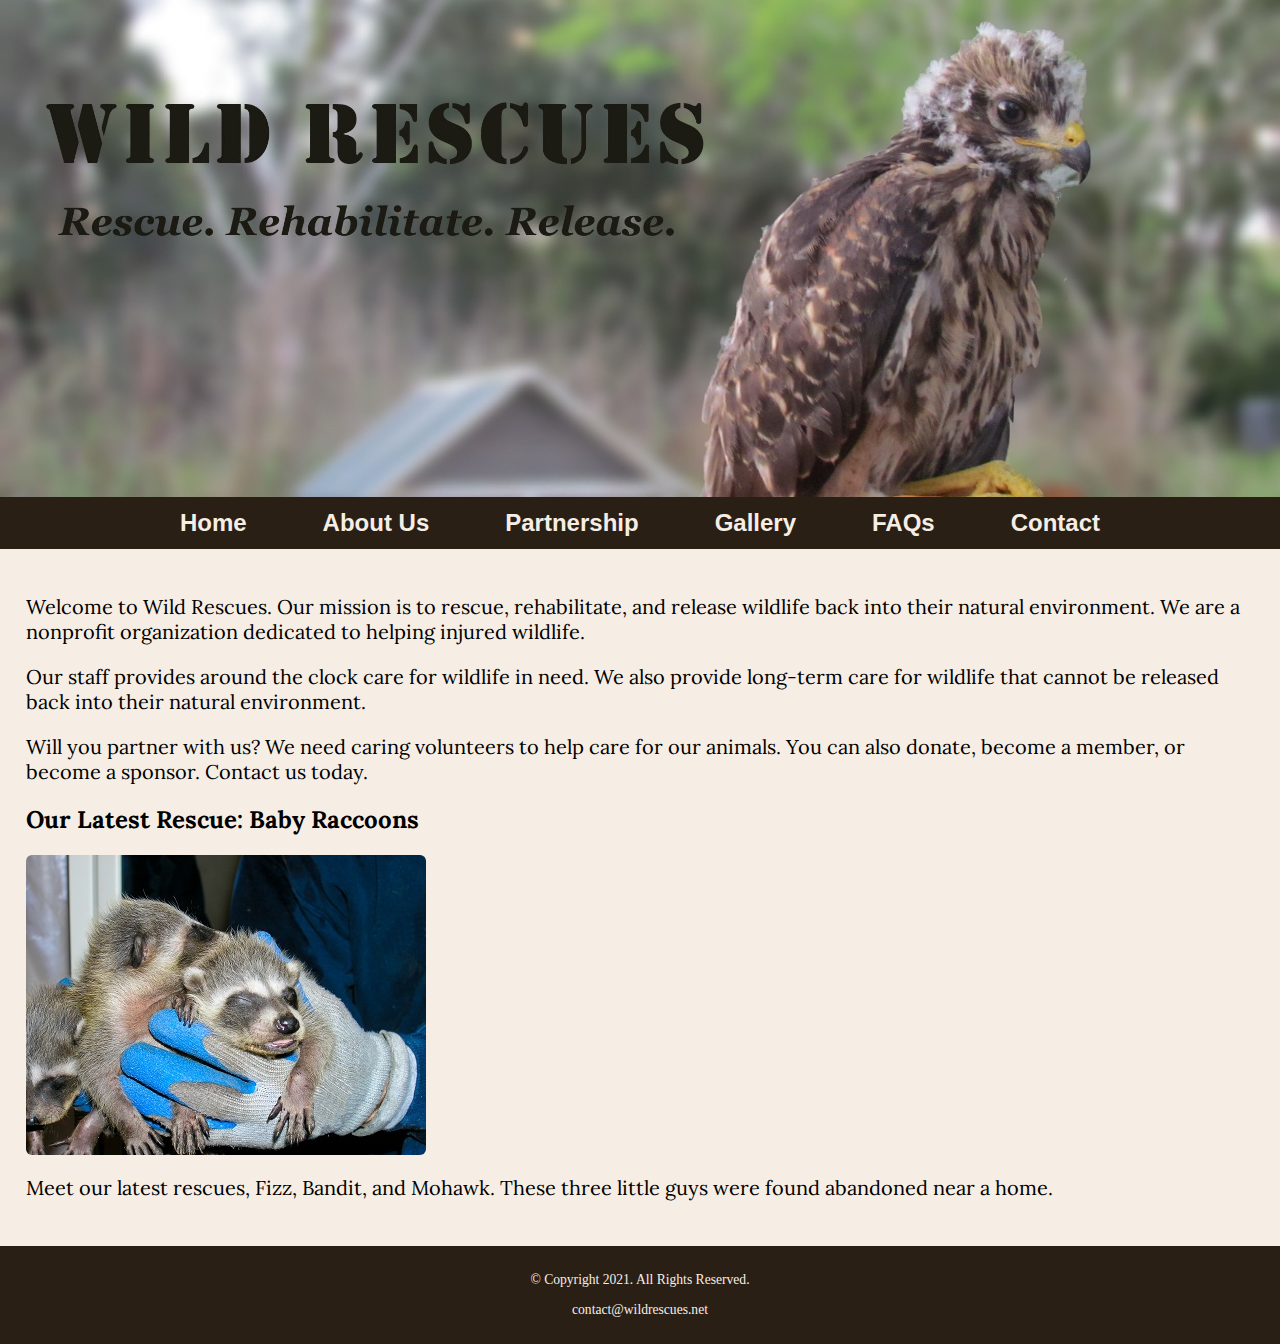
<file: index.html>
<!DOCTYPE html>
<!-- 
	Student Name: Caleb Harris
	File Name: index.html
	Today's Date: 06/14/2021
 -->
<html lang="en">
<head>
	<title>Wild Rescues: Home</title>
	<meta charset="utf-8">
    <link rel="stylesheet" href="css/styles.css">
    <meta name="viewport" content="width=device-width, initial-scale=1.0">
    <link href="https://fonts.googleapis.com/css?family=Emblema+One|Lora&display=swap" rel="stylesheet">
    <link rel="shortcut icon" href="images/favicon.ico">
<link rel="icon" type="image/png" sizes="32x32" href="images/favicon-32.png">
<link rel="apple-touch-icon" sizes="180x180" href="images/apple-touch-icon.png">   
<link rel="icon" sizes="192x192" href="images/android-chrome-192.png">
</head>
<body>
    
    <div id="wrapper">

        <header>
            <div class="tab-desk">
              <a href="index.html"><img src="images/baby-hawk.jpg" alt="rescued baby hawk"></a>
            </div>
            <div class="mobile">
                <h1>&#128062; Wild Rescues</h1>
                <h3>Rescue. Rehabilitate. Release.</h3>
            </div>
        </header>

        <nav>
            <ul>
                <li><a href="index.html">Home</a></li>  
                <li><a href="about.html">About Us</a></li> 
                <li><a href="partnership.html">Partnership</a></li> 
                <li><a href="gallery.html">Gallery</a></li> 
                <li><a href="faqs.html">FAQs</a></li> 
                <li><a href="contact.html">Contact</a></li>
            </ul>
        </nav>

        <!-- Use the main area to add the main content to the webpage -->
        <main>

            <div id="welcome">

                <p>Welcome to Wild Rescues. Our mission is to rescue, rehabilitate, and release wildlife back into their natural environment. We are a nonprofit organization dedicated to helping injured wildlife.</p>

                <p>Our staff provides around the clock care for wildlife in need. We also provide long-term care for wildlife that cannot be released back into their natural environment.</p>

                <p>Will you partner with us? We need caring volunteers to help care for our animals. You can also donate, become a member, or become a sponsor. Contact us today.</p>

            </div>

            <div id="latest">

                <h2>Our Latest Rescue: Baby Raccoons</h2>
                <img src="images/baby-raccoons.jpg" alt="hands holding three baby raccoons" class="round">
                <p>Meet our latest rescues, Fizz, Bandit, and Mohawk. These three little guys were found abandoned near a home.</p>

            </div>

        </main>

        <footer>
            <p>&copy; Copyright 2021. All Rights Reserved.</p>
            <p><a href="mailto:contact@wildrescues.net">contact@wildrescues.net</a></p>
        </footer>
        
    </div>
	
</body>
</html>
</file>
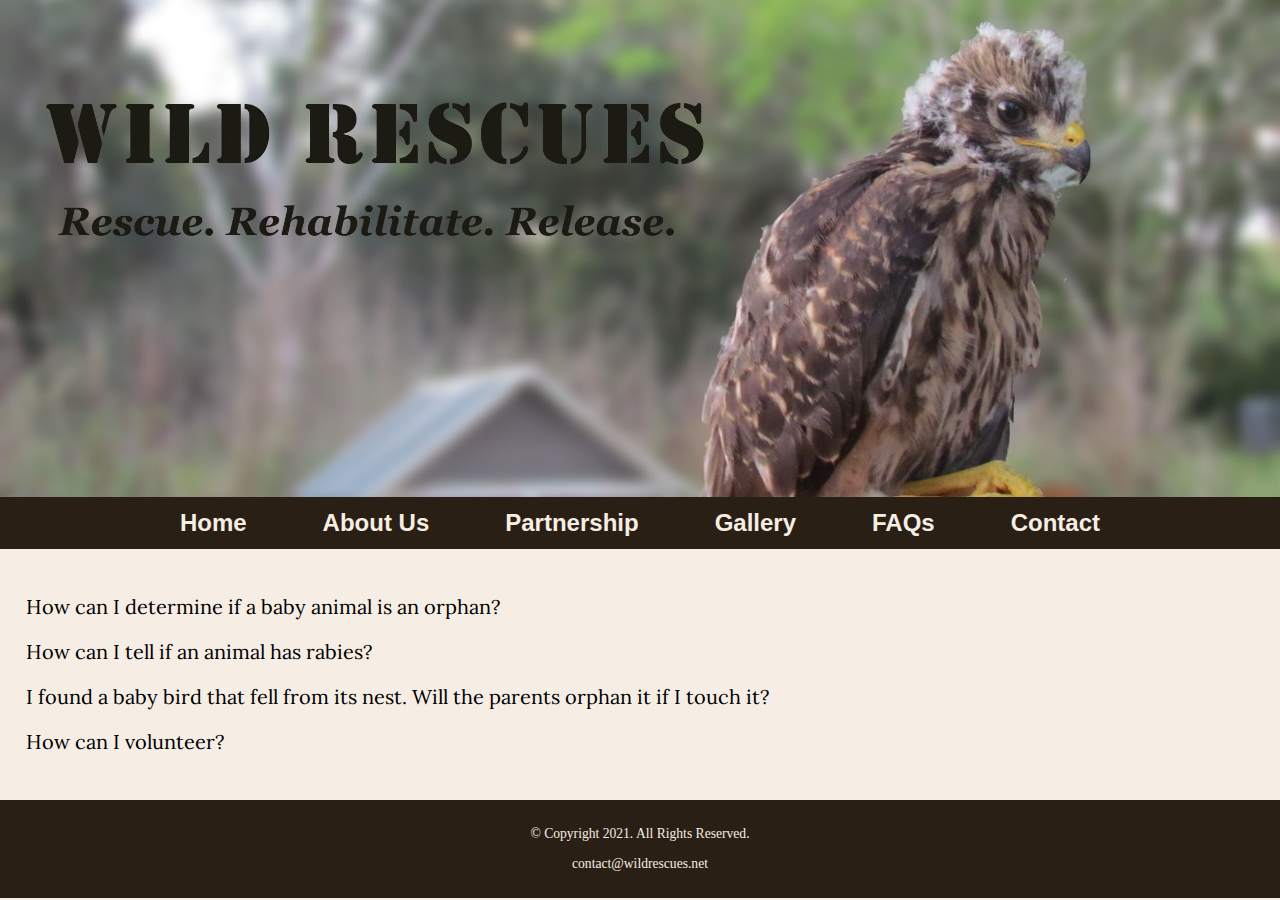
<file: faqs.html>
<!DOCTYPE html>
<!-- 
	Student Name: Caleb Harris
	File Name: faqs.html
	Today's Date: 06/19/2021
 -->
<html lang="en">
<head>
	<title>Wild Rescues: FAQs<span class="icon">&#128062;</span>Wild Rescues: Template</title>
	<meta charset="utf-8">
    <link rel="stylesheet" href="css/styles.css">
    <meta name="viewport" content="width=device-width, initial-scale=1.0">
    <link href="https://fonts.googleapis.com/css?family=Emblema+One|Lora&display=swap" rel="stylesheet">
    <link rel="shortcut icon" href="images/favicon.ico">
<link rel="icon" type="image/png" sizes="32x32" href="images/favicon-32.png">
<link rel="apple-touch-icon" sizes="180x180" href="images/apple-touch-icon.png">   
<link rel="icon" sizes="192x192" href="images/android-chrome-192.png">
</head>
<body>

    <div id="wrapper">

      <!-- Mobile Nav -->
<nav class="mobile-nav">
    <div id="nav-links">
        <a href="index.html">Home</a>
        <a href="about.html">About Us</a>
        <a href="partnership.html">Partnership</a>
        <a href="gallery.html">Gallery</a>
        <a href="faqs.html">FAQs</a>
        <a href="contact.html">Contact Us</a>
    </div>
        <a class="nav-icon" onclick="menu()">
            <div id="icon">&#9776;</div>
        </a>
</nav>
    
        <header>
            <div class="tab-desk">
              <a href="index.html"><img src="images/baby-hawk.jpg" alt="rescued baby hawk"></a>
            </div>
            <div class="mobile">
                <h1>&#128062; Wild Rescues</h1>
                <h3>Rescue. Rehabilitate. Release.</h3>
            </div>
        </header>

        <nav class="tab-desk">
            <ul>
                <li><a href="index.html">Home</a></li>  
                <li><a href="about.html">About Us</a></li> 
                <li><a href="partnership.html">Partnership</a></li> 
                <li><a href="gallery.html">Gallery</a></li> 
                <li><a href="faqs.html">FAQs</a></li> 
                <li><a href="contact.html">Contact</a></li>
            </ul>
        </nav>

        <!-- Use the main area to add the main content to the webpage -->
        <main>

            <div id="questions">
              <p onclick="ans1()">How can I determine if a baby animal is an orphan?</p>
<p onclick="ans2()">How can I tell if an animal has rabies?</p>
<p onclick="ans3()">I found a baby bird that fell from its nest. Will the parents orphan it if I touch it?</p>
<p onclick="ans4()">How can I volunteer?</p>
            </div>

            <div id="answer">
              <h2>Answer:</h2>
              <p></p>

        </main>

        <footer>
            <p>&copy; Copyright 2021. All Rights Reserved.</p>
            <p><a href="mailto:contact@wildrescues.net">contact@wildrescues.net</a></p>
        </footer>
        
    </div>
<script src="scripts/script.js"></script>
</body>
</html>
</file>
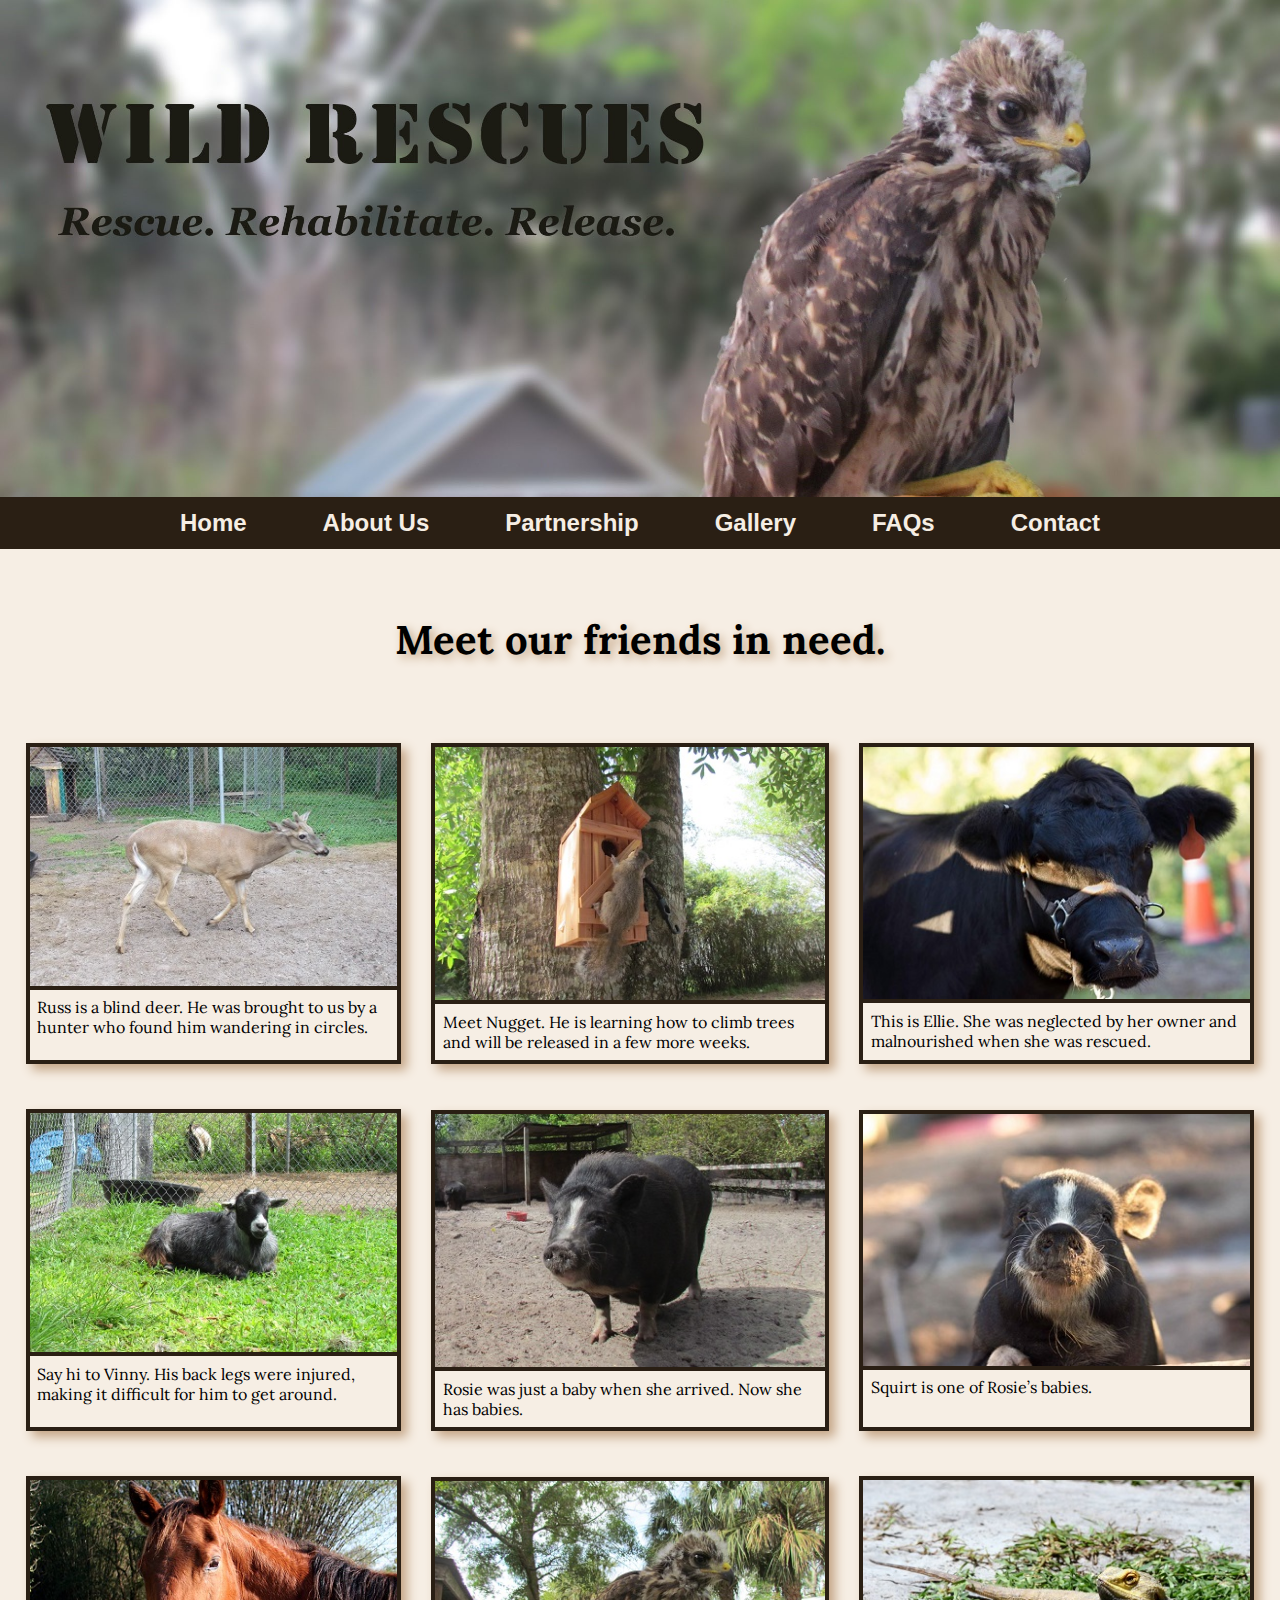
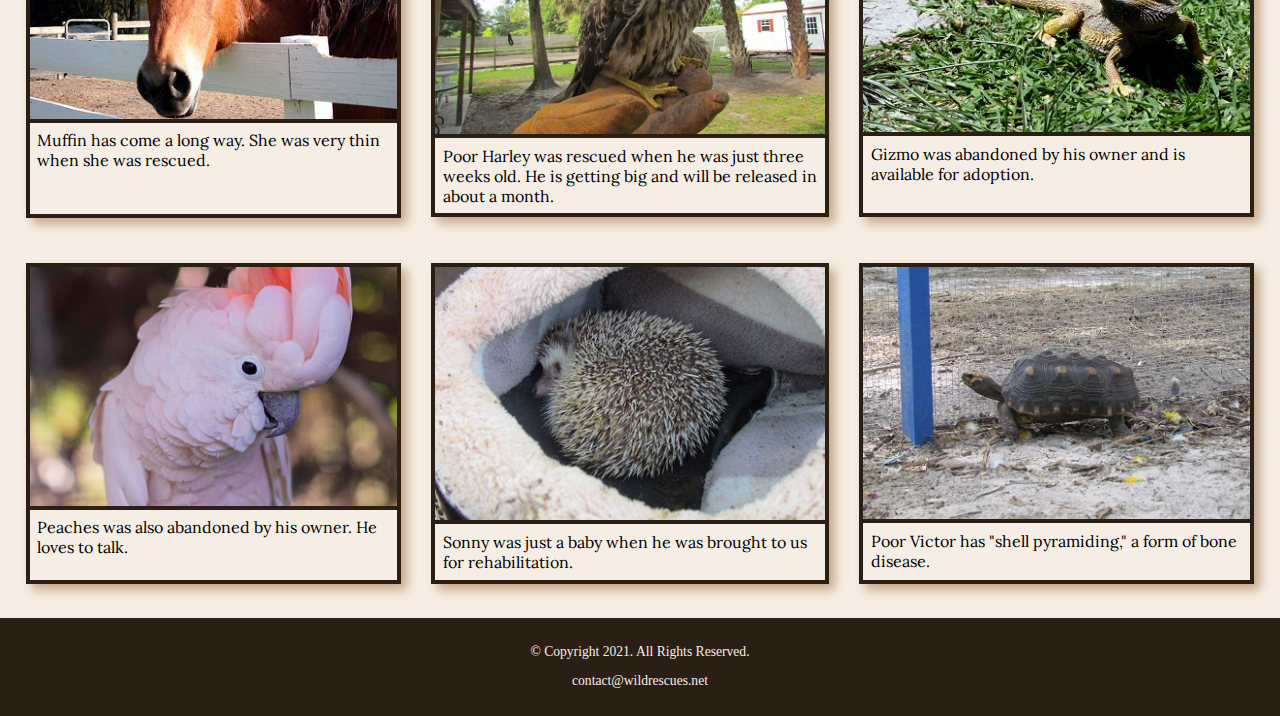
<file: gallery.html>
<!DOCTYPE html>
<!-- 
	Student Name: Caleb Harris
	File Name: template.html
	Today's Date: 06/14/2021
 -->
<html lang="en">
<head>
	<title><span class="icon">&#128062;</span>Wild Rescues: Gallery</title>
	<meta charset="utf-8">
    <link rel="stylesheet" href="css/styles.css">
    <meta name="viewport" content="width=device-width, initial-scale=1.0">
    <link href="https://fonts.googleapis.com/css?family=Emblema+One|Lora&display=swap" rel="stylesheet">
    <link rel="shortcut icon" href="images/favicon.ico">
<link rel="icon" type="image/png" sizes="32x32" href="images/favicon-32.png">
<link rel="apple-touch-icon" sizes="180x180" href="images/apple-touch-icon.png">   
<link rel="icon" sizes="192x192" href="images/android-chrome-192.png">
</head>
<body>

    <div id="wrapper">

      <!-- Mobile Nav -->
<nav class="mobile-nav">
    <div id="nav-links">
        <a href="index.html">Home</a>
        <a href="about.html">About Us</a>
        <a href="partnership.html">Partnership</a>
        <a href="gallery.html">Gallery</a>
        <a href="faqs.html">FAQs</a>
        <a href="contact.html">Contact Us</a>
    </div>
        <a class="nav-icon" onclick="menu()">
            <div id="icon">&#9776;</div>
        </a>
</nav>
    
        <header>
            <div class="tab-desk">
              <a href="index.html"><img src="images/baby-hawk.jpg" alt="rescued baby hawk"></a>
            </div>
            <div class="mobile">
                <h1>&#128062; Wild Rescues</h1>
                <h3>Rescue. Rehabilitate. Release.</h3>
            </div>
        </header>

        <nav class="tab-desk">
            <ul>
                <li><a href="index.html">Home</a></li>  
                <li><a href="about.html">About Us</a></li> 
                <li><a href="partnership.html">Partnership</a></li> 
                <li><a href="gallery.html">Gallery</a></li> 
                <li><a href="faqs.html">FAQs</a></li> 
                <li><a href="contact.html">Contact</a></li>
            </ul>
        </nav>

        <!-- Use the main area to add the main content to the webpage -->
        <main class="grid">

            <aside>
              <p>Meet our friends in need.</p>
            </aside>

            <figure><img src="images/blind-deer.jpg" alt="blind deer"><figcaption>Russ is a blind deer. He was brought to us by a hunter who found him wandering in circles.</figcaption></figure>

            <figure><img src="images/baby-squirrel.jpg" alt="baby squirrel on a tree house"><figcaption>Meet Nugget. He is learning how to climb trees and will be released in a few more weeks.</figcaption></figure>

            <figure><img src="images/cow.jpg" alt="face of a cow"><figcaption>This is Ellie. She was neglected by her owner and malnourished when she was rescued.</figcaption></figure>

            <figure><img src="images/goat.jpg" alt="goat laying in the grass"><figcaption>Say hi to Vinny. His back legs were injured, making it difficult for him to get around.</figcaption></figure>

            <figure><img src="images/pig.jpg" alt="pig standing"><figcaption>Rosie was just a baby when she arrived. Now she has babies.</figcaption></figure>

            <figure><img src="images/baby-pig.jpg" alt="baby pig"><figcaption>Squirt is one of Rosie’s babies.</figcaption></figure>

            <figure><img src="images/horse.jpg" alt="face of a horse"><figcaption>Muffin has come a long way. She was very thin when she was rescued.</figcaption></figure>

            <figure><img src="images/hawk.jpg" alt="baby hawk"><figcaption>Poor Harley was rescued when he was just three weeks old. He is getting big and will be released in about a month.</figcaption></figure>

            <figure><img src="images/bearded-dragon.jpg" alt="bearded dragon"><figcaption>Gizmo was abandoned by his owner and is available for adoption.</figcaption></figure>

            <figure><img src="images/bird.jpg" alt="cockatoo"><figcaption>Peaches was also abandoned by his owner. He loves to talk.</figcaption></figure>

            <figure><img src="images/hedgehog.jpg" alt="hedgehog"><figcaption> Sonny was just a baby when he was brought to us for rehabilitation.</figcaption></figure>

            <figure><img src="images/tortoise-pyramid.jpg" alt="tortoise with shell pyramiding"><figcaption>Poor Victor has "shell pyramiding," a form of bone disease.</figcaption></figure>

        </main>

        <footer>
            <p>&copy; Copyright 2021. All Rights Reserved.</p>
            <p><a href="mailto:contact@wildrescues.net">contact@wildrescues.net</a></p>
        </footer>
        
    </div>
<script src="scripts/script.js"></script>	
</body>
</html>
</file>
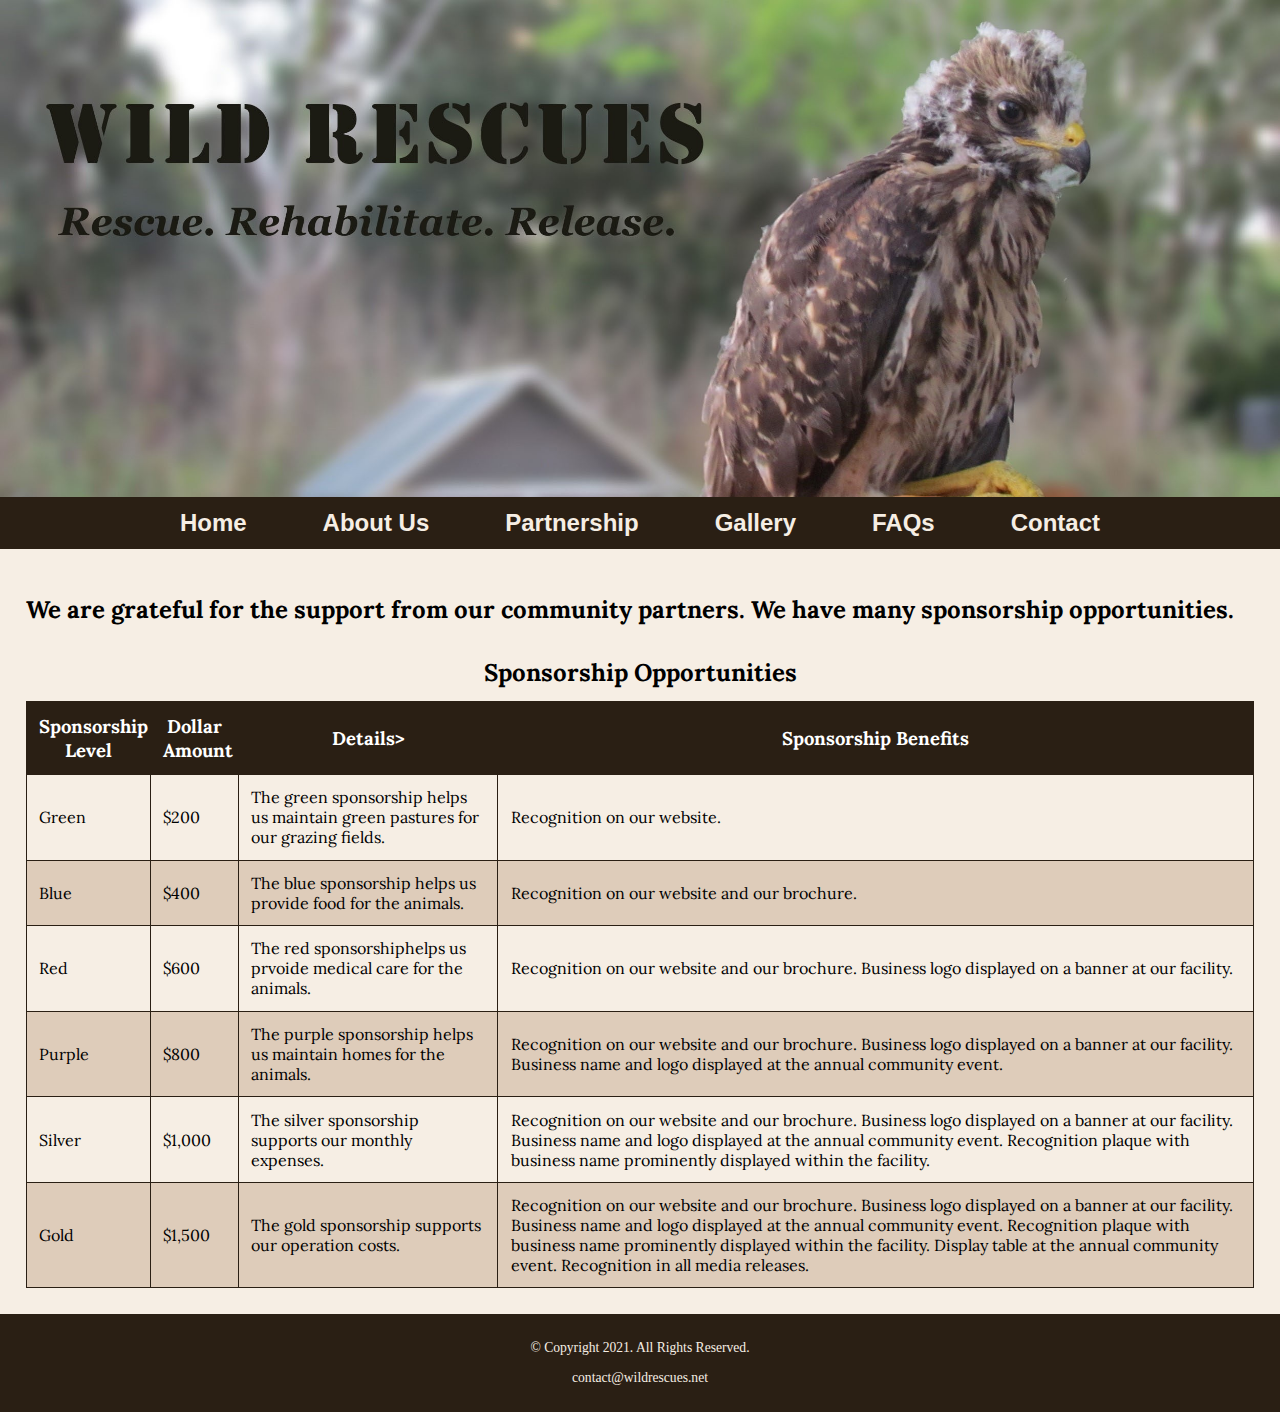
<file: partnership.html>
<!DOCTYPE html>
<!-- 
	Student Name: Caleb Harris
	File Name: partnership.html
	Today's Date: 06/14/2021
 -->
<html lang="en">
<head>
	<title>Partnership<span class="icon">&#128062;</span></title>
	<meta charset="utf-8">
    <link rel="stylesheet" href="css/styles.css">
    <meta name="viewport" content="width=device-width, initial-scale=1.0">
    <link href="https://fonts.googleapis.com/css?family=Emblema+One|Lora&display=swap" rel="stylesheet">
    <link rel="shortcut icon" href="images/favicon.ico">
<link rel="icon" type="image/png" sizes="32x32" href="images/favicon-32.png">
<link rel="apple-touch-icon" sizes="180x180" href="images/apple-touch-icon.png">   
<link rel="icon" sizes="192x192" href="images/android-chrome-192.png">
</head>
<body>

    <div id="wrapper">

      <!-- Mobile Nav -->
<nav class="mobile-nav">
    <div id="nav-links">
        <a href="index.html">Home</a>
        <a href="about.html">About Us</a>
        <a href="partnership.html">Partnership</a>
        <a href="gallery.html">Gallery</a>
        <a href="faqs.html">FAQs</a>
        <a href="contact.html">Contact Us</a>
    </div>
        <a class="nav-icon" onclick="menu()">
            <div id="icon">&#9776;</div>
        </a>
</nav>
    
        <header>
            <div class="tab-desk">
              <a href="index.html"><img src="images/baby-hawk.jpg" alt="rescued baby hawk"></a>
            </div>
            <div class="mobile">
                <h1>&#128062; Wild Rescues</h1>
                <h3>Rescue. Rehabilitate. Release.</h3>
            </div>
        </header>

        <nav class="tab-desk">
            <ul>
                <li><a href="index.html">Home</a></li>  
                <li><a href="about.html">About Us</a></li> 
                <li><a href="partnership.html">Partnership</a></li> 
                <li><a href="gallery.html">Gallery</a></li> 
                <li><a href="faqs.html">FAQs</a></li> 
                <li><a href="contact.html">Contact</a></li>
            </ul>
        </nav>

        <!-- Use the main area to add the main content to the webpage -->
        <main>

            <h2>We are grateful for the support from our community partners. We have many sponsorship opportunities.</h2>

            <div class="mobile-tablet">
              <h3>Sponsorship Levels</h3>
              <p>Green: $200</p>
              <p>Blue: $400</p>
              <p>Red: $600</p>
              <p>Purple: $800</p>
              <p>Silver: $1,000</p>
              <p>Gold: $1,500</p>
              <p>Each sponsorship supports our animals and operations. Business recognition is given at every sponsorship level. Contact us today to become a sponsor.</p>
            </div>

            <div id="partner" class="desktop">
              <table><caption>Sponsorship Opportunities</caption>
<tr><!-- Row 1 -->  
<th>Sponsorship Level</th>
<th>Dollar Amount</th>
<th>Details></th>
<th>Sponsorship Benefits</th>
</tr>
<tr><!-- Row 2 -->  
<td>Green</td>
<td>$200</td>
<td>The green sponsorship helps us maintain green pastures for our grazing fields.</td>
<td>Recognition on our website.</td>
</tr>
<tr><!-- Row 3 -->  
<td>Blue</td>
<td>$400</td>
<td>The blue sponsorship helps us provide food for the animals.</td>
<td>Recognition on our website and our brochure.</td>
</tr>
<tr><!-- Row 4 -->  
<td>Red</td>
<td>$600</td>
<td>The red sponsorshiphelps us prvoide medical care for the animals.</td>
<td>Recognition on our website and our brochure. Business logo displayed on a banner at our facility.</td>
</tr>
<tr><!-- Row 5 -->  
<td>Purple</td>
<td>$800</td>
<td>The purple sponsorship helps us maintain homes for the animals.</td>
<td>Recognition on our website and our brochure. Business logo displayed on a banner at our facility. Business name and logo displayed at the annual community event.</td>
</tr>
<tr><!-- Row 6 -->  
<td>Silver</td>
<td>$1,000</td>
<td>The silver sponsorship supports our monthly expenses.</td>
<td>Recognition on our website and our brochure. Business logo displayed on a banner at our facility. Business name and logo displayed at the annual community event. Recognition plaque with business name prominently displayed within the facility.</td>
</tr>
<tr><!-- Row 7 -->  
<td>Gold</td>
<td>$1,500</td>
<td>The gold sponsorship supports our operation costs.</td>
<td>Recognition on our website and our brochure. Business logo displayed on a banner at our facility. Business name and logo displayed at the annual community event. Recognition plaque with business name prominently displayed within the facility. Display table at the annual community event. Recognition in all media releases.</td>
</tr></table>
            </div>

        </main>

        <footer>
            <p>&copy; Copyright 2021. All Rights Reserved.</p>
            <p><a href="mailto:contact@wildrescues.net">contact@wildrescues.net</a></p>
        </footer>
        
    </div>
<script src="scripts/script.js"></script>	
</body>
</html>
</file>
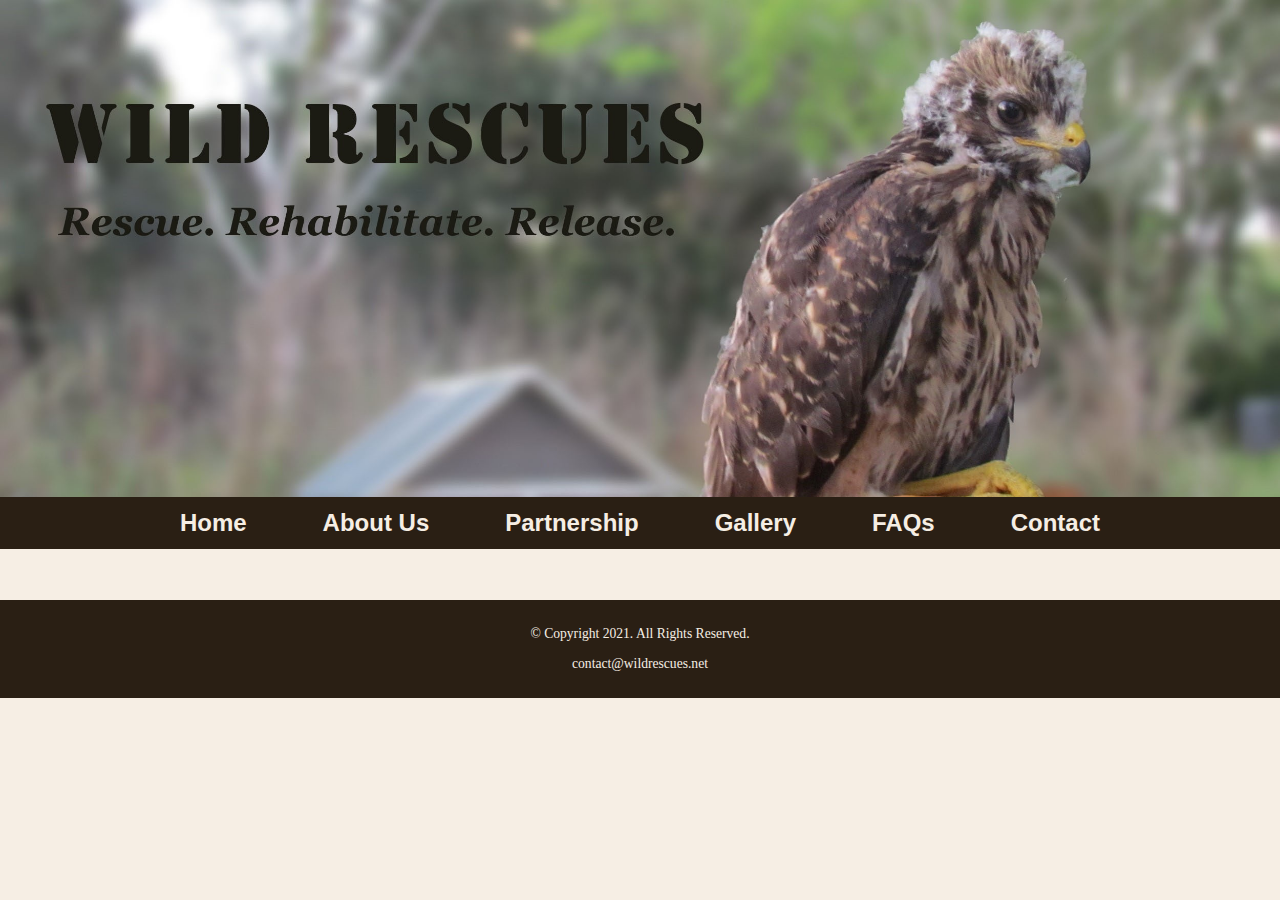
<file: template.html>
<!DOCTYPE html>
<!-- 
	Student Name: Caleb Harris
	File Name: template.html
	Today's Date: 06/14/2021
 -->
<html lang="en">
<head>
	<title><span class="icon">&#128062;</span>Wild Rescues: Template</title>
	<meta charset="utf-8">
    <link rel="stylesheet" href="css/styles.css">
    <meta name="viewport" content="width=device-width, initial-scale=1.0">
    <link href="https://fonts.googleapis.com/css?family=Emblema+One|Lora&display=swap" rel="stylesheet">
    <link rel="shortcut icon" href="images/favicon.ico">
<link rel="icon" type="image/png" sizes="32x32" href="images/favicon-32.png">
<link rel="apple-touch-icon" sizes="180x180" href="images/apple-touch-icon.png">   
<link rel="icon" sizes="192x192" href="images/android-chrome-192.png">
</head>
<body>

    <div id="wrapper">

      <!-- Mobile Nav -->
<nav class="mobile-nav">
    <div id="nav-links">
        <a href="index.html">Home</a>
        <a href="about.html">About Us</a>
        <a href="partnership.html">Partnership</a>
        <a href="gallery.html">Gallery</a>
        <a href="faqs.html">FAQs</a>
        <a href="contact.html">Contact Us</a>
    </div>
        <a class="nav-icon" onclick="menu()">
            <div id="icon">&#9776;</div>
        </a>
</nav>
    
        <header>
            <div class="tab-desk">
              <a href="index.html"><img src="images/baby-hawk.jpg" alt="rescued baby hawk"></a>
            </div>
            <div class="mobile">
                <h1>&#128062; Wild Rescues</h1>
                <h3>Rescue. Rehabilitate. Release.</h3>
            </div>
        </header>

        <nav class="tab-desk">
            <ul>
                <li><a href="index.html">Home</a></li>  
                <li><a href="about.html">About Us</a></li> 
                <li><a href="partnership.html">Partnership</a></li> 
                <li><a href="gallery.html">Gallery</a></li> 
                <li><a href="faqs.html">FAQs</a></li> 
                <li><a href="contact.html">Contact</a></li>
            </ul>
        </nav>

        <!-- Use the main area to add the main content to the webpage -->
        <main>

            <div>
            </div>

        </main>

        <footer>
            <p>&copy; Copyright 2021. All Rights Reserved.</p>
            <p><a href="mailto:contact@wildrescues.net">contact@wildrescues.net</a></p>
        </footer>
        
    </div>
<script src="scripts/script.js"></script>
</body>
</html>
</file>
<file: css/styles.css>
/*
Author: firstname lastname
Date: 01/01/2020
File Name: styles.css
*/

/* CSS Reset */
body, header, nav, main, footer, img, h1, h3, ul, aside, figure, figcaption {
    margin: 0;
    padding: 0;
    border: 0;
}

/* Style rules for body and images */
body {
    background-color: #f6eee4;
}

img {
    max-width: 100%;
    display: block;
}

/* Style rules for mobile viewport */

/* Style rule show mobile class and hide tab-desk class */
.mobile, .mobile-tablet {
    display: block;
}

.tab-desk, .desktop, #nav-links {
    display: none;
}

/* Style rules for header area */
.mobile h1, .mobile h3 {
    padding: 2%;
    text-align: center;
}

.mobile h1 {
    font-family: 'Emblema One', cursive;
    margin: 2% 0 0 3%;
}

.mobile h3 {
    font-family: 'Lora', serif;
}

/* Style rules for navigation area */
nav {
    background-color: #2a1f14;
}

.mobile-nav a {
    color: #fff;
    text-align: center;
    font-size: 2em;
    text-decoration: none;
    padding: 3%;
    display: block;
}
 
.mobile-nav a.nav-icon {
    display: block;
    position: absolute;
    left: 0;
    top: 0;
    color: #f6eee4;
    padding: 2%;
}
 
.nav-icon div { 
    height: 40px;
    width: 40px;
    color: #2a1f14; 
} 

/* Style rules for main content */
main {
    padding: 2%;
    font-family: 'Lora', serif;
}

main p {
    font-size: 1.25em;
}

main h3 {
    padding-top: 2%;
}

main ul {
    list-style-type: square;
}

.link {
    color: #4d3319;
    text-decoration: none;
    font-weight: bold;
    font-style: italic;
}

.action {
    font-size: 1.75em;
    font-weight: bold;
    text-align: center;
}

.round {
    border-radius: 6px;
}

aside {
    text-align: center;
    font-size: 1.5em;
    font-weight: bold;
    text-shadow: 4px 4px 10px #c5a687;
}

figure {
    border: 4px solid #2a1f14;
    box-shadow: 6px 6px 10px #c5a687;
    max-width: 400px;
    margin: 2% auto;
}

figcaption {
    padding: 2%;
    border-top: 4px solid #2a1f14;
}

#info ul {
    margin-left: 10%;
}

#contact, #form h2 {
    text-align: center;
}

.tel-link {
    background-color: #2a1f14;
    padding: 2%;
    width: 80%;
    margin: 0 auto;
}

.tel-link a {
    color: #f6eee4;
    text-decoration: none;
    font-weight: bold;
}

#questions p { 
    cursor: pointer;
}
 
#answer {
    text-align: center;
    font-weight: bold;
    width: 80%;
    margin: 0 auto;
}
 
#answer h2 { 
    display: none;
}

/* Style rules for form elements */
fieldset, input, textarea  { 
    margin-bottom: 2%;
}

fieldset legend {
    font-weight: bold;
    font-size: 1.25em;
}

label {
    display: block;
    padding-top: 2%;
}

form #submit {
    margin: 0 auto;
    display: block;
    padding: 2%;
    background-color: #78593a;
    color: #f6eee4;
    font-size: 1.25em;
    border-radius: 10px;
}

/* Style rules for footer content */
footer {
    text-align: center;
    font-size: 0.85em;
    background-color: #2a1f14;
    color: #f6eee4;
    padding: 1% 0;
}

footer a {
    color: #f6eee4;
    text-decoration: none;
}

/* Media Query for Tablet Viewport */
@media screen and (min-width: 620px), print {
 
    /* Tablet Viewport: Show tab-desk class, hide mobile class */
    .tab-desk {
        display: block;
    }

    .mobile, .mobile-nav {
        display: none;
    }
    
    /* Tablet Viewport: Style rules for nav area */

    nav ul {
        list-style-type: none;
        text-align: center;
    }

    nav li {
        border-top: none;
        display: inline-block;
        font-size: 1.25em;
        font-family: Geneva, Arial, sans-serif;
        font-weight: bold;
    }
    
    nav li a {
        padding: 0.5em;
        display: block;
        color: #f6eee4;
        text-decoration: none;
    }
    
    .grid {
        display: grid;
        grid-template-columns: auto auto;
        grid-gap: 10px;
    }
    
    aside {
        grid-column: 1 / span 2;
    }
    
    /* Tablet Viewport: Style rule for form element */
    form {
        width: 70%;
        margin: 0 auto;
    }
    
}

/* Media Query for Desktop Viewport */
@media screen and (min-width: 1000px), print {
    
    /* Desktop Viewport: Show desktop class, hide mobile-tablet class */
    .desktop {
        display: block;
    }
    
    .mobile-tablet {
        display: none;
    }
    
    /* Desktop Viewport: Style rules for nav area */
    nav li {
        font-size: 1.5em;
    }
    
    nav li a {
        padding: 0.5em 1.5em;
    }
    
    nav li a:hover {
        color: #2a1f14;
        background-color: #f6eee4;
        opacity: 0.5;
    }
    
    /* Desktop Viewport: Style rules for main content */
    #info ul {
        margin-left: 5%;
    }
    
    .grid {
        grid-template-columns: auto auto auto;
        grid-gap: 30px;
    }
    
    aside {
        grid-column: 1 / span 3;
        font-size: 2em;
    }
    
    /* Style rules for table */
    table {
        border: 1px solid #2a1f14;
        border-collapse: collapse;
        margin: 0 auto;
    }

    caption {
        font-size: 1.5em;
        font-weight: bold;
        padding: 1%;
    }

    th, td {
        border: 1px solid #2a1f14;
        padding: 1%;
    }

    th {
        background-color: #2a1f14;
        color: #fff;
        font-size: 1.15em;
    }

    tr:nth-child(odd) {
        background-color: #deccba;
    }
    
    /* Desktop Viewport: Style rules for form elements */
    form {
        width: auto;
    }
    
    .form-grid {
        display: grid;
        grid-template-columns: auto auto;
        grid-gap: 20px; 
    }
    
    .btn {
        grid-column: 1 / span 2;
    }
    
}

/* Media Query for Large Desktop Viewports */
@media screen and (min-width: 1921px), print {
    
    body {
        background: linear-gradient(#f6eee4, #78593a);
    }
    
    #wrapper {
        width: 1920px;
        margin: 0 auto;
    }
        
    main {
        background-color: #f6eee4;
    }
    
    .grid {
        grid-template-columns: auto auto auto auto;
    }
    
    aside {
        grid-column: 1 / span 4;
        font-size: 3em;
    }
    
}

/* Media Query for Print */
@media print {
    
    body {
        background-color: #fff;
        color: #000;
    }
    
}
</file>
